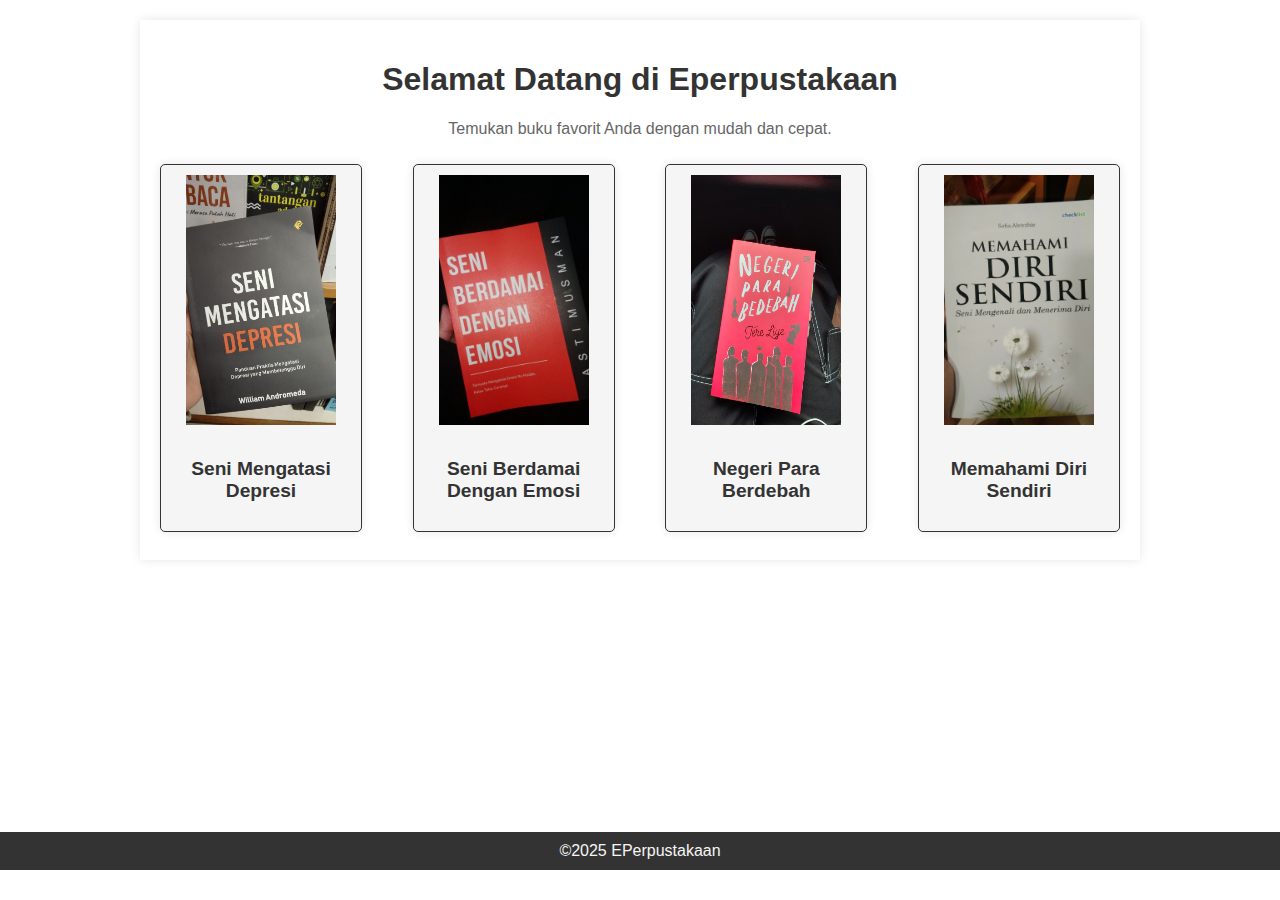
<file: home.html>
<!DOCTYPE html>
<html lang="en">
<head>
    <meta charset="UTF-8">
    <meta name="viewport" content="width=device-width, initial-scale=1.0">
    <title>Beranda</title>
    <style>
        body {
            font-family: Arial, sans-serif;
            margin: 0;
            padding: 0;
        }
       
        .container  {
            max-width: 960px;
            height: 500px;
            margin: 20px auto;
            padding: 20px;
            background-color: white;
            box-shadow: 0 0 10px rgba(0, 0, 0, 0.1);
        }

        .Library {
            text-align: center;
        }

        .Library h1 {
            color: #333;
        }

        .Library p {
            color: #666;
        }

        .pos {
            display: flex;
            justify-content: space-between;
            align-items: center;
        }

        .card {
            width: 180px;
            display: flex;
            align-items: center;
            flex-direction: column;
            border: 1px solid #333;
            padding: 10px;
            margin: 10px 0;
            background-color: #f5f5f5;
            border-radius: 5px;
            box-shadow: 0px 0px 10px rgba(0, 0, 0, 0.1);
            transition: transform 0.3s ease;
        }

        .card:hover {
            transform: scale(1.1);
            border: 1px solid #00a6a6;
        }

        .card-image {
            width: 250;
            margin: 0 auto 10px;
        }

        .card-image img {
            width: 150px;
            height: 250px;
        }

        .card-details {
            text-align: center;
            color: #333;
        }

        .book-title {
            font-size: 1.2rem;
            color: #333;
        }

        footer{
            background-color: #333;
            color: #f5f5f5;
            text-align: center;
            padding: 10px 0;
        }

        iframe {
            flex: 1;
            display: flex;
            flex-direction: column;
        }

    </style>
</head>
<body>
   
    <div class="container">
        <div class="Library">
            <h1>Selamat Datang di Eperpustakaan</h1>
            <p>Temukan buku favorit Anda dengan mudah dan cepat.</p>
        </div>
        <div  class="pos">
            <div class="card">
                <div class="card-image">
                    <img src="book (1).jpeg" alt="judul buku">
                </div>
                <div class="card-details">
                    <h3 class="book-title">Seni Mengatasi Depresi</h3>
                </div>
                
            </div>
            <div class="card">
                <div class="card-image">
                    <img src="book (2).jpeg" alt="judul buku">
                </div>
                <div class="card-details">
                    <h3 class="book-title">Seni Berdamai Dengan Emosi</h3>
                </div>

            </div>
            <div class="card">
                <div class="card-image">
                    <img src="book (3).jpeg" alt="judul buku">
                </div>
                <div class="card-details">
                    <h3 class="book-title">Negeri Para Berdebah</h3>
                </div>
            </div>

            <div class="card">
                <div class="card-image">
                    <img src="book (4).jpeg" alt="judul buku">
                </div>
                <div class="card-details">
                    <h3 class="book-title">Memahami Diri Sendiri</h3>
                </div>
            </div>
        </div>
        </div>
    </div>
    <br>
    <br>
    <br>
    <br>
    <br>
    <br>
    <br>
    <br>
    <br>
    <br>
    <br>
    <br>
    <br>
    <br>
<footer>
    &copy;2025 EPerpustakaan
</footer>
</body>
</html>
</file>
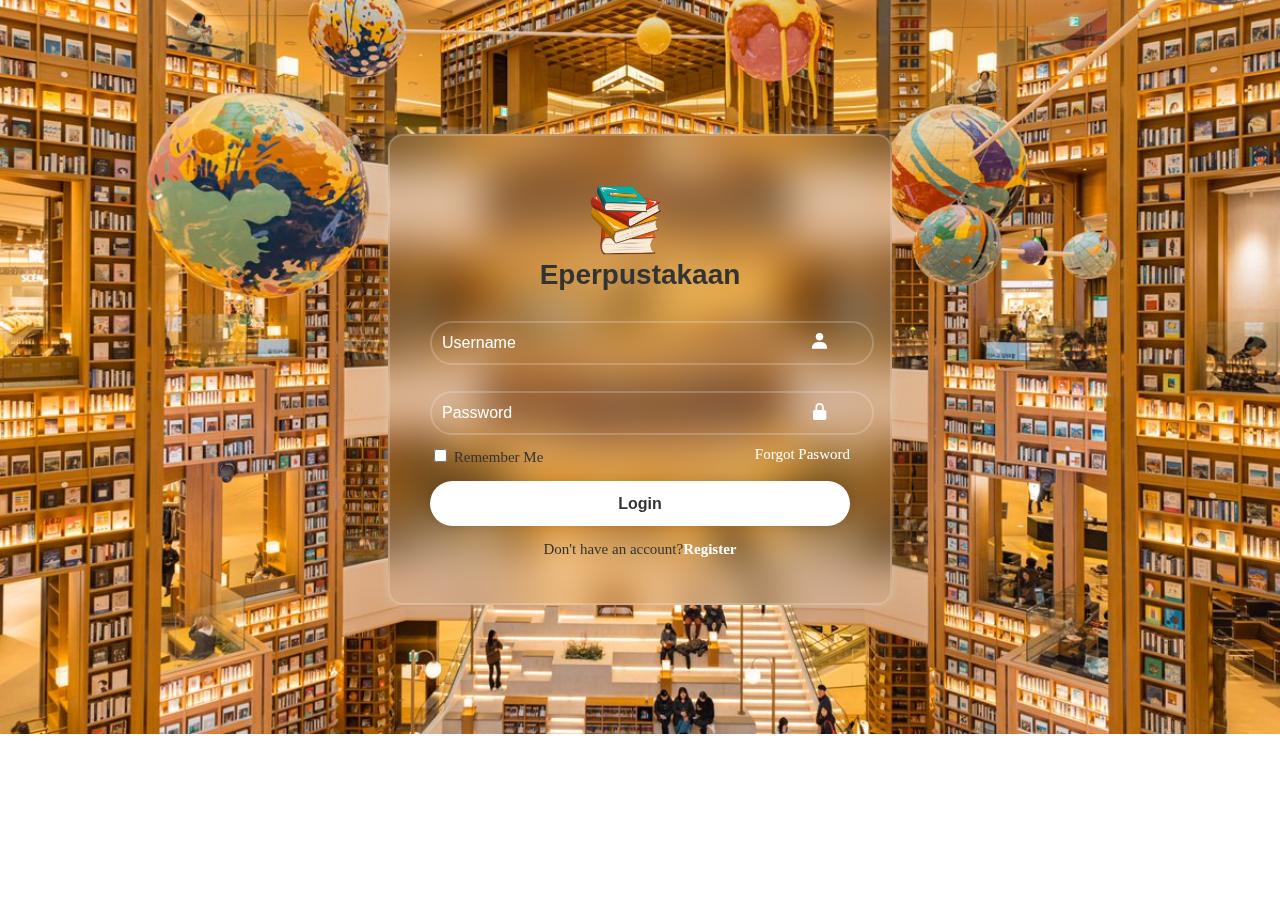
<file: perpustakaan_login.html>
<!DOCTYPE html>
<html lang="en">
<head>
    <meta charset="UTF-8">
    <meta name="viewport" content="width=device-width, initial-scale=1.0">
    <title>Document</title>
    <link rel="stylesheet" href="staylelogin.css">
    <link href='https://unpkg.com/boxicons@2.1.4/css/boxicons.min.css' rel='stylesheet'>
</head>

<body>

    <div class="wrapper">
        <from action="">
            <img src="buku.png">
            <h1>Eperpustakaan</h1>
            <div class="input-box">
                <input type="text" placeholder="Username" required>
                <i class='bx bxs-user'></i>
            </div>
            <div class="input-box">
                <input type="password" placeholder="Password" required>
                <i class='bx bxs-lock-alt' ></i>
            </div>

            <div class="remember-forgot">
                <label><input type="checkbox"> Remember Me</label>
                <a href="#">Forgot Pasword</a>
            </div>
            <button type="submit" class="btn"><a href="inframe.html" target="_blank">Login</a></button>
            <duv class="register-link">
                <p>Don't have an account?<a href="#">Register</a></p>
            </duv>
        </from>
    </div>
</body>
</html>
</file>
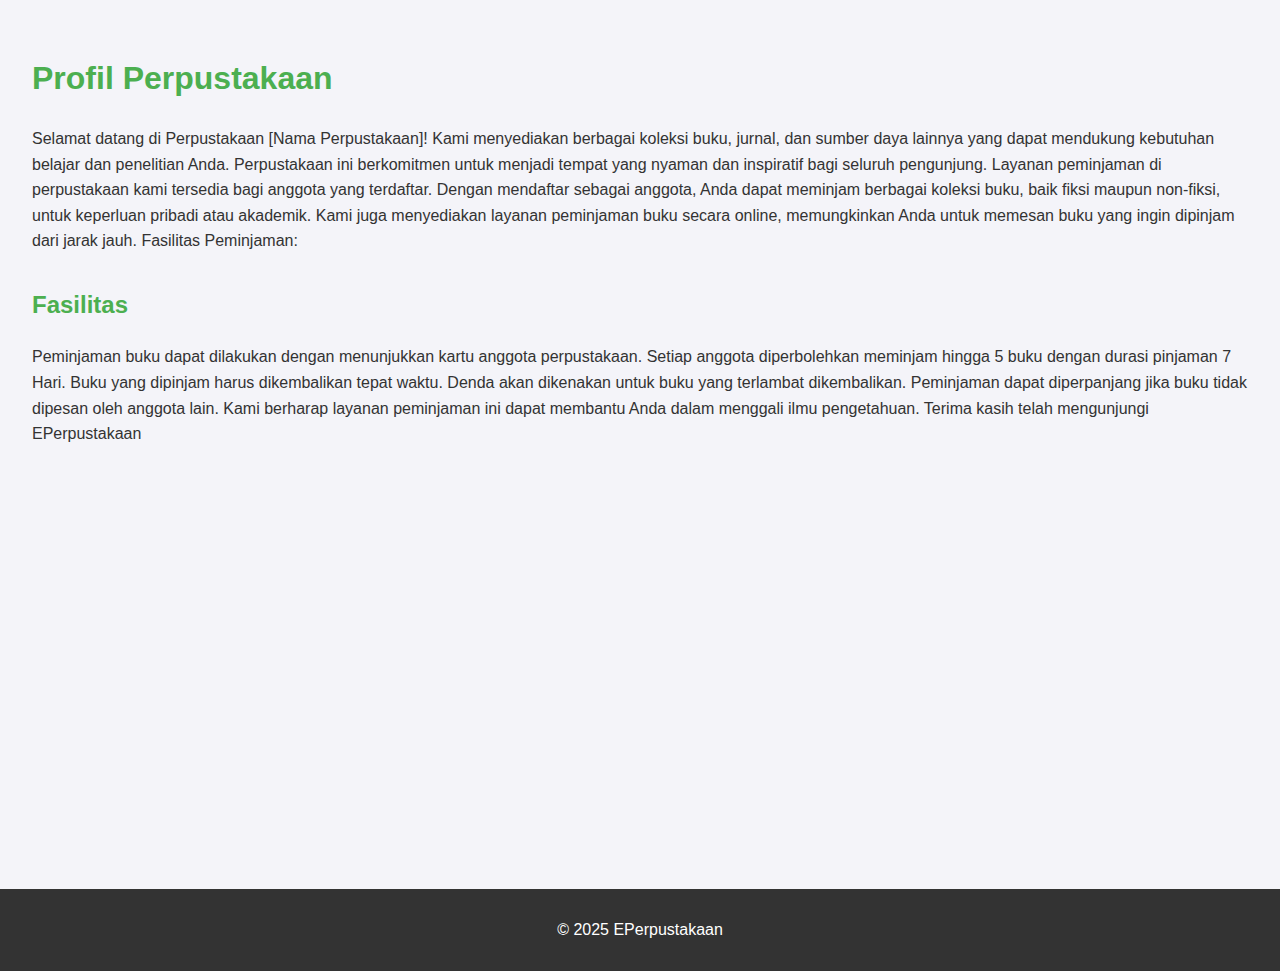
<file: profilperpus.html>
<!DOCTYPE html>
<html lang="en">
<head>
    <meta charset="UTF-8">
    <meta name="viewport" content="width=device-width, initial-scale=1.0">
    <title>Profil Perpustakaan</title>
    <style>
        body {
            font-family: Arial, sans-serif;
            margin: 0;
            padding: 0;
            background-color: #f4f4f9;
            color: #333;
        }
    
        main {
            padding: 2rem;
            line-height: 1.6;
        }
        .section {
            margin-bottom: 2rem;
        }
        h1, h2 {
            color: #4CAF50;
        }
        footer {
            text-align: center;
            padding: 1rem;
            background-color: #333;
            color: white;
        }
    </style>
</head>
<body>
    
    <main>
        <section class="section">
            <h1>Profil Perpustakaan</h1>
            <p> Selamat datang di Perpustakaan [Nama Perpustakaan]! Kami menyediakan berbagai koleksi buku, jurnal, dan sumber daya lainnya yang dapat mendukung kebutuhan belajar dan penelitian Anda. Perpustakaan ini berkomitmen untuk menjadi tempat yang nyaman dan inspiratif bagi seluruh pengunjung.
Layanan peminjaman di perpustakaan kami tersedia bagi anggota yang terdaftar. Dengan mendaftar sebagai anggota, Anda dapat meminjam berbagai koleksi buku, baik fiksi maupun non-fiksi, untuk keperluan pribadi atau akademik. Kami juga menyediakan layanan peminjaman buku secara online, memungkinkan Anda untuk memesan buku yang ingin dipinjam dari jarak jauh.
Fasilitas Peminjaman:
           </p>
        </section>
       
                <section class="section">
            <h2>Fasilitas</h2>
            <p>Peminjaman buku dapat dilakukan dengan menunjukkan kartu anggota perpustakaan.
                Setiap anggota diperbolehkan meminjam hingga 5 buku dengan durasi pinjaman 7 Hari.
                Buku yang dipinjam harus dikembalikan tepat waktu. Denda akan dikenakan untuk buku yang terlambat dikembalikan.
                Peminjaman dapat diperpanjang jika buku tidak dipesan oleh anggota lain.
                Kami berharap layanan peminjaman ini dapat membantu Anda dalam menggali ilmu pengetahuan. Terima kasih telah mengunjungi EPerpustakaan</p>
                  </section>
    </main>
    <br>
    <br>
    <br>
    <br>
    <br>
    <br>
    <br>
    <br>
    <br>
    <br>
    <br>
    <br>
    <br>
    <br>
    <br>
    <br>
    <br>
    <br>
    <br>
    <br>
    <br>
    <footer>
        <p>&copy; 2025 EPerpustakaan</p>
    </footer>
</body>
</html>
</file>
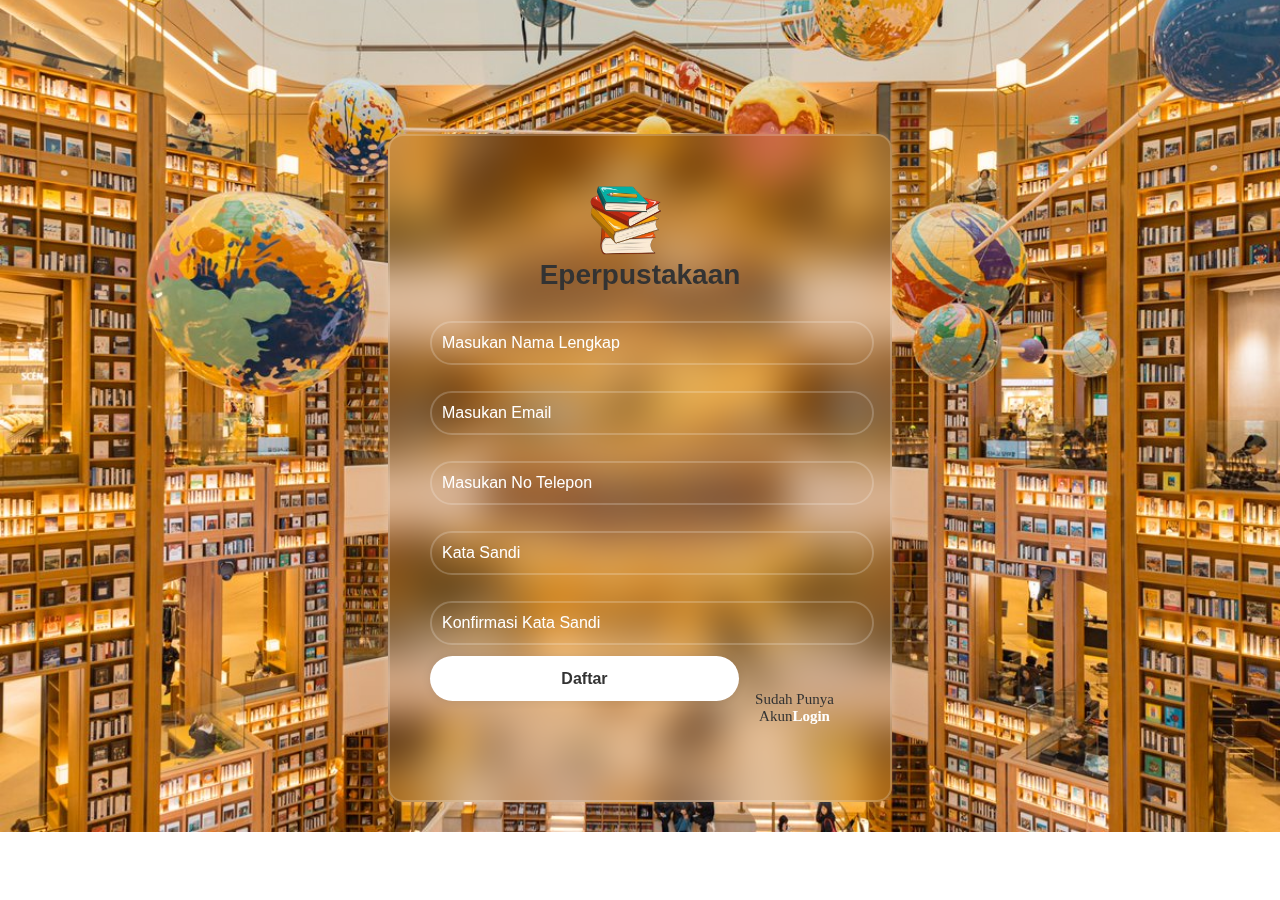
<file: register.html>
<!DOCTYPE html>
<html lang="en">
<head>
    <meta charset="UTF-8">
    <meta name="viewport" content="width=device-width, initial-scale=1.0">
    <title>Document</title>
    <link rel="stylesheet" href="staylelogin.css">

</head>

<body>

    <div class="wrapper">
        <from action="">
            <img src="buku.png">
            <h1>Eperpustakaan</h1>
            <div class="input-box">
                <input type="text" placeholder="Masukan Nama Lengkap" required>
                <i class='bx bxs-user'></i>
            </div>
            <div class="input-box">
                <input type="email" placeholder="Masukan Email" required>
                <i class='bx bxs-user'></i>
            </div>
            <div class="input-box">
                <input type="number" placeholder="Masukan No Telepon" required>
                <i class='bx bxs-user'></i>
            </div>
            <div class="input-box">
                <input type="password" placeholder="Kata Sandi" required>
                <i class='bx bxs-lock-alt' ></i>
            </div>
            <div class="input-box">
                <input type="password" placeholder="Konfirmasi Kata Sandi" required>
                <i class='bx bxs-lock-alt' ></i>
            </div>

            <div class="remember-forgot">
            <button type="submit" class="btn"><a href="#" target="_blank">Daftar</a></button><br>
            <br>
            <div class="register-link">
                <p>Sudah Punya Akun<a href="perpustakaan_login.html">Login</a></p>
            </div>
        </from>
    </div>
</body>
</html>
</file>
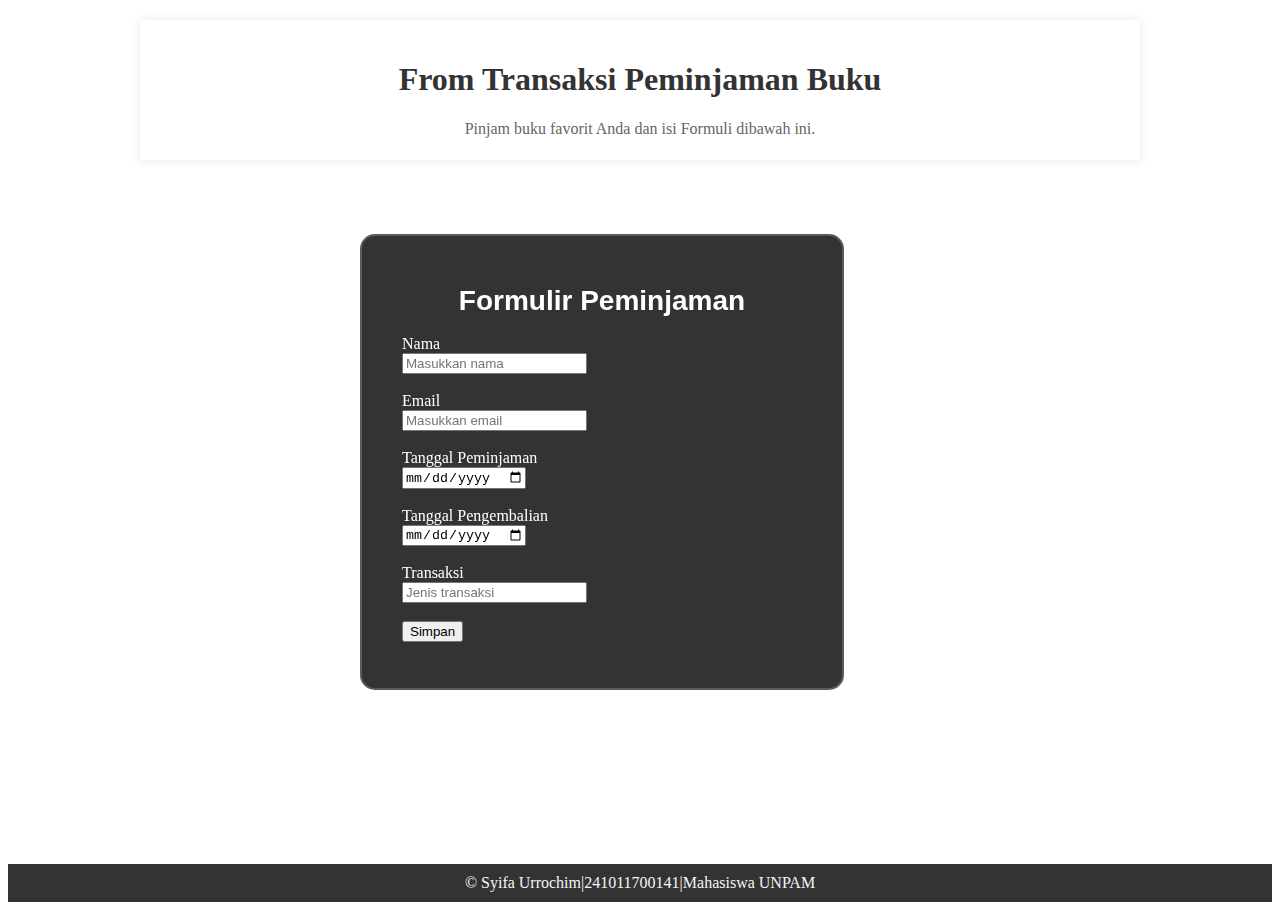
<file: transaksiperpus.html>
<!DOCTYPE html>
<html lang="en">
<head>
    <meta charset="UTF-8">
    <meta name="viewport" content="width=device-width, initial-scale=1.0">
    <title>Document</title>
<style>
    .container {
        max-width: 960px;
            height: 100px;
            margin: 20px auto;
            padding: 20px;
            background-color: white;
            box-shadow: 0 0 10px rgba(0, 0, 0, 0.1);
    }
    .Library {
            text-align: center;
        }

        .Library h1 {
            color: #333;
        }

        .Library p {
            color: #666;
        }

        .wrapper {
            margin-left: 200px;
            margin-top: 10%;
            width: 400px;
            background: #333;
            border: 2px solid rgba(255, 255, 255, .2);
            backdrop-filter: blur(20px);
            color: #fff;
            box-shadow: 0 0 10px  rgba(255, 255, 255, .2);
            border-radius: 15px;
            padding: 30px 40px;
}

.wrapper h1 {
    font-family: 'Lucida Sans', 'Lucida Sans Regular', 'Lucida Grande', 'Lucida Sans Unicode', Geneva, Verdana, sans-serif;
    font-size: 28px;
    font-weight: bold;
    text-align: center;
}
footer{
            background-color: #333;
            color: #f5f5f5;
            text-align: center;
            padding: 10px 0;
        }

</style>
</head>
<body>
    <div class="container">
        <div class="Library">
            <h1>From  Transaksi Peminjaman  Buku</h1>
            <p>Pinjam buku favorit Anda  dan isi Formuli dibawah ini.</p>
         </div>
    <div class="wrapper"> 
        <h1>Formulir Peminjaman</h1> 
    <form id="transactionForm">
        <label for="name">Nama</label><br>
        <input type="text" id="name" name="name" placeholder="Masukkan nama"><br><br>
        <label for="email">Email</label><br>
        <input type="email" id="email" name="email" placeholder="Masukkan email"><br><br>
        <label for="Tanggal Peminjaman">Tanggal Peminjaman</label><br>
        <input type="date" id="Tanggal Peminjaman" name="Tanggal Peminjaman" placeholder="Masukkan Tanggal"><br><br>
        <label for="Tanggal Pengembalian">Tanggal Pengembalian</label><br>
        <input type="date" id="Tanggal Pengembalian" name="Tanggal Pengembalian" placeholder="Masukkan Tanggal"><br><br>
        <label for="transaction">Transaksi</label><br>
        <input type="text" id="transaction" name="transaction" placeholder="Jenis transaksi"><br><br>
        <button type="submit">Simpan</button>
    </form>
    <p id="errorMessage" style="color: red;"></p>
    
    <script>
        document.getElementById('transactionForm').addEventListener('submit', function(event) {
            event.preventDefault(); // Mencegah pengiriman formulir secara default
    
            const name = document.getElementById('name').value.trim();
            const email = document.getElementById('email').value.trim();
            const transaction = document.getElementById('transaction').value.trim();
            const errorMessage = document.getElementById('errorMessage');
    
            // Validasi jika ada input yang kosong
            if (!name || !email || !transaction) {
                errorMessage.textContent = 'Semua input wajib diisi!';
            } else {
                errorMessage.textContent = '';
                alert('Formulir berhasil dikirim!');
                // Lanjutkan pengiriman formulir
                // this.submit();
            }
        });
    </script>
   
    </div>   
   
    </div>
    <br>
    <br>
    <br>
    <br>
    <br>
    <br>
    <br>
    <br>
    <br>
    <br>
    <br>
    <br>
    <br>
    <br>
    <br>
    <br>
    <br>
    <br>
    <br>
    <br>
    <br>
    <br>
    <br>
    <br>
    <br>
    <br>
    <br>
    <br>
    <br>
    <br>
    <br>
    <br>
    <br>
    <br>
    <br>
    <br>
    <br>
    <br>
   
    <footer>
        &copy; Syifa Urrochim|241011700141|Mahasiswa UNPAM
    </footer>
</body>
</html>
</file>
<file: staylelogin.css>
@import url("https://fonts.googleapis.com/css2?family=poppins:wght@300;400;500;600;700;800;900;&display=swap")

*{
    margin: 0;
    padding: 0;
    box-sizing: border-box;
    font-family:"poppins", sans-serif;
}

body {
    display: flex;
    justify-content: center;
    align-items: center;
    min-width: 100vh;
    background: url(suwon1.jpeg) no-repeat;
    background-size: cover;
    background-position: center;
}

.wrapper {
    margin-top: 10%;
    width: 420px;
    background: transparent;
    border: 2px solid rgba(255, 255, 255, .2);
    backdrop-filter: blur(20px);
    box-shadow: 0 0 10px  rgba(255, 255, 255, .2);
    color: #333;
    border-radius: 15px;
    padding: 30px 40px;
}

.wrapper img {
    margin-left: 35%;
    margin-bottom: -30px;
    width: 100px;
    height: auto;
}
.wrapper h1 {
    font-family: 'Lucida Sans', 'Lucida Sans Regular', 'Lucida Grande', 'Lucida Sans Unicode', Geneva, Verdana, sans-serif;
    font-size: 28px;
    font-weight: bold;
    text-align: center;
}

.wrapper .input-box {
    color: #fff;
    position: relative;
    width: 100%;
    height: 40px;
    margin: 30px 0;
}

.input-box input {
    width: 100%;
    height: 100%;
    background: transparent;
    border: none;
    outline: none;
    border: 2px solid rgba(255, 255, 255, .2);
    border-radius: 40px;
    font-size: 16px;
    color: #fff;
    padding: 0px  10px ;
}

.input-box input::placeholder {
    color: #fff;
}

.input-box i {
    position: absolute;
    right: 20px;
    top: 50%;
    transform: translateY(-50%);
    font-size: 20px;
}

.wrapper .remember-forgot {
    display: flex;
    justify-content: space-between;
    font-size: 15px;
    margin: -15px 0 15px;
}

.remember-forgot label input {
    accent-color: #fff;
    margin-right: 3px;
}

.remember-forgot a {
    color: #fff;
    text-decoration: none;
}

.wrapper .btn {
    width: 100%;
    height: 45px;
    background: #fff;
    border: none;
    outline: none;
    border-radius: 45px;
    box-shadow: 0 0 10px rgba(0, 0, 0, .1);
    cursor: pointer;
    font-size: 16px;
    color:#333;
    font-weight: 600;
}

.btn a {
    color: #333;
    text-decoration: none;
    margin-bottom: 0px;
}

.wrapper .register-link {
   font-size: 15px;
   text-align: center;
   margin: 20px 0 15px;
}

.register-link p a {
    text-align: center;
    color: #fff;
    text-decoration: none;
    font-weight: 600;
}        

.register-link p a:hover {
    text-decoration: underline;
}
</file>
